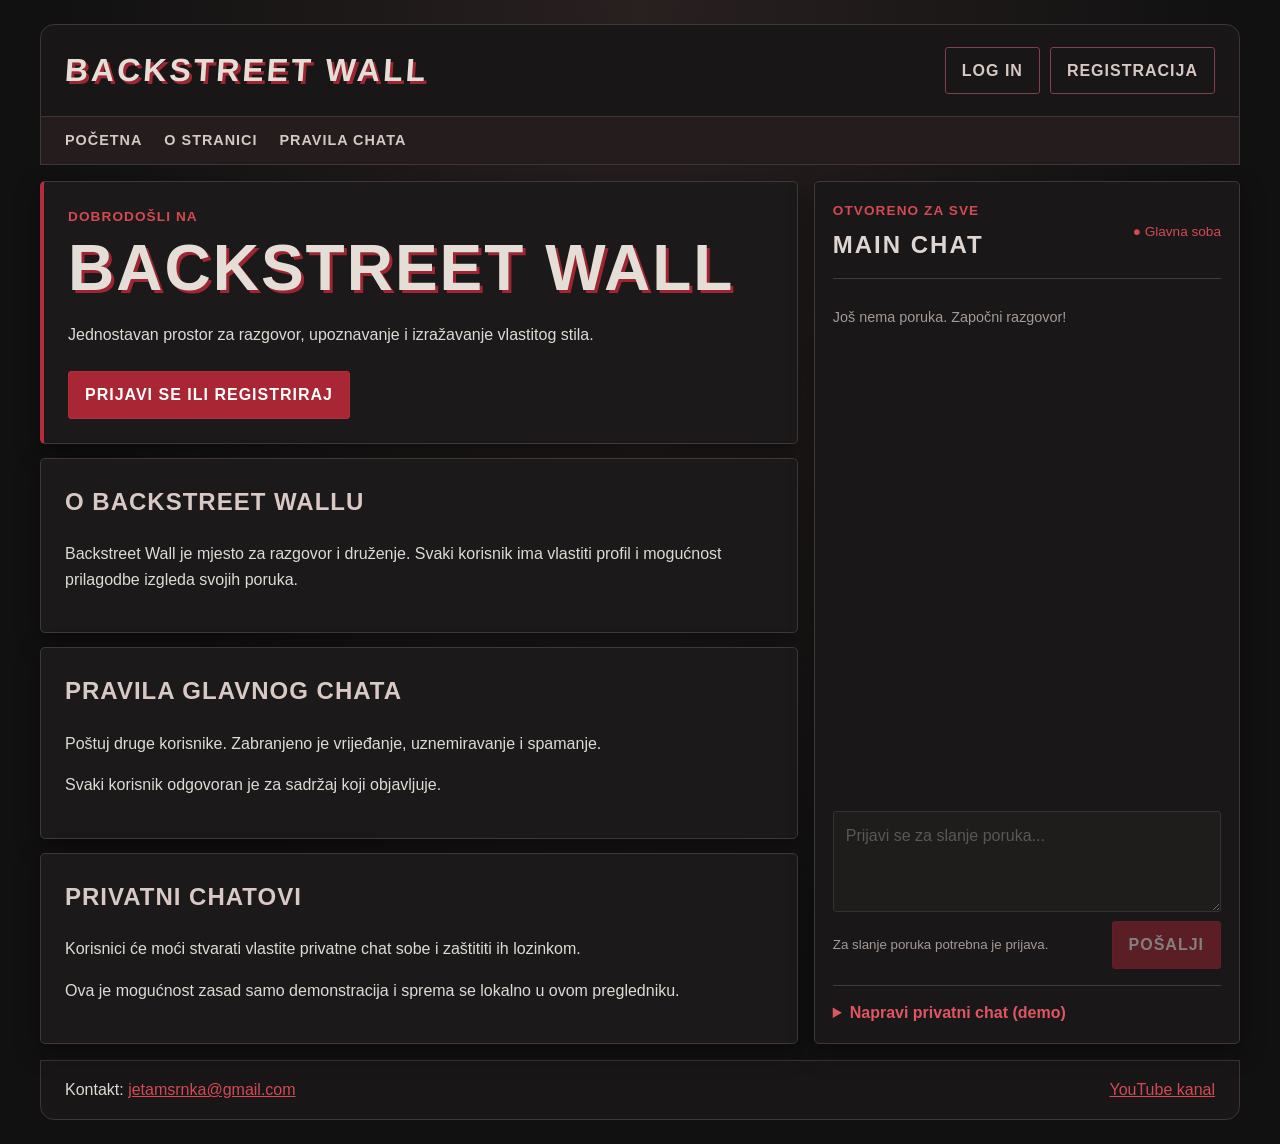
<file: B4ckstreet Wall/index.html>
<!DOCTYPE html>
<html lang="hr">
<head>
  <meta charset="UTF-8">
  <meta name="viewport" content="width=device-width, initial-scale=1.0">
  <meta name="theme-color" content="#111111">
  <title>Backstreet Wall</title>
  <link rel="stylesheet" href="style.css">
  <script src="app.js" defer></script>
</head>
<body data-page="home">
<div class="page">
  <header class="site-header">
    <a class="logo" href="index.html">Backstreet Wall</a>
    <nav class="header-nav" aria-label="Korisnički izbornik">
      <button class="button button-outline" id="login-open" type="button">Log in</button>
      <a class="button button-outline" id="profile-link" href="profile.html" hidden>Profil</a>
      <button class="button button-outline" id="logout-button" type="button" hidden>Odjava</button>
      <a class="button button-outline" id="register-header-link" href="account.html">Registracija</a>
    </nav>
  </header>

  <nav class="main-nav" aria-label="Glavna navigacija">
    <a href="index.html">Početna</a>
    <a href="#o-stranici">O stranici</a>
    <a href="#pravila">Pravila chata</a>
  </nav>

  <div class="content-layout">
    <main class="main-content">
      <section class="welcome-card" id="o-stranici">
        <p class="eyebrow">Dobrodošli na</p>
        <h1>Backstreet Wall</h1>
        <p>Jednostavan prostor za razgovor, upoznavanje i izražavanje vlastitog stila.</p>
        <a class="button" id="welcome-account-link" href="account.html">Prijavi se ili registriraj</a>
        <p class="welcome-user" id="welcome-user" hidden></p>
      </section>

      <article class="info-card">
        <h2>O Backstreet Wallu</h2>
        <p>Backstreet Wall je mjesto za razgovor i druženje. Svaki korisnik ima vlastiti profil i mogućnost prilagodbe izgleda svojih poruka.</p>
      </article>

      <article class="info-card" id="pravila">
        <h2>Pravila glavnog chata</h2>
        <p>Poštuj druge korisnike. Zabranjeno je vrijeđanje, uznemiravanje i spamanje.</p>
        <p>Svaki korisnik odgovoran je za sadržaj koji objavljuje.</p>
      </article>

      <article class="info-card">
        <h2>Privatni chatovi</h2>
        <p>Korisnici će moći stvarati vlastite privatne chat sobe i zaštititi ih lozinkom.</p>
        <p>Ova je mogućnost zasad samo demonstracija i sprema se lokalno u ovom pregledniku.</p>
      </article>
    </main>

    <aside class="chat-sidebar">
      <section class="chat-panel" aria-labelledby="chat-title">
        <div class="chat-heading">
          <div>
            <p class="eyebrow">Otvoreno za sve</p>
            <h2 id="chat-title">Main chat</h2>
          </div>
          <span class="online-status">● Glavna soba</span>
        </div>

        <div class="chat-messages" id="chat-messages" aria-live="polite">
          <div class="message">
            <strong class="message-name">Backstreet Wall</strong>
            <p>Dobrodošli! Prijavite se kako biste mogli slati poruke.</p>
          </div>
        </div>

        <form class="chat-form" id="chat-form">
          <label class="visually-hidden" for="chat-message">Napiši poruku</label>
          <textarea id="chat-message" name="message" placeholder="Prijavi se za slanje poruka..." rows="3" maxlength="500" disabled></textarea>
          <div class="chat-form-bottom">
            <small id="chat-hint">Za slanje poruka potrebna je prijava.</small>
            <button class="button" id="send-message" type="submit" disabled>Pošalji</button>
          </div>
        </form>

        <details class="private-room">
          <summary>Napravi privatni chat (demo)</summary>
          <form id="room-form">
            <label for="room-name">Naziv chata</label>
            <input id="room-name" name="room-name" type="text" maxlength="40" placeholder="Naziv privatnog chata" required>
            <label for="room-password">Lozinka za chat</label>
            <input id="room-password" name="room-password" type="password" minlength="4" placeholder="Unesi lozinku" required>
            <button class="button button-small" type="submit">Napravi chat</button>
            <p class="form-message" id="room-message" role="status"></p>
          </form>
        </details>
      </section>
    </aside>
  </div>

  <footer class="site-footer">
    <p>Kontakt: <a href="mailto:jetamsrnka@gmail.com">jetamsrnka@gmail.com</a></p>
    <p><a href="https://www.youtube.com/@taktexp/featured" target="_blank" rel="noopener noreferrer">YouTube kanal</a></p>
  </footer>
</div>

<!-- Login modal -->
<div class="modal-backdrop" id="login-modal" hidden>
  <section class="modal-card" role="dialog" aria-modal="true" aria-labelledby="login-title">
    <button class="modal-close" id="login-close" type="button" aria-label="Zatvori">×</button>
    <p class="eyebrow">Povratak na ulicu</p>
    <h2 id="login-title">Log in</h2>
    <p class="muted">Prijavi se na svoj Backstreet Wall račun.</p>
    <form id="login-form">
      <label for="login-name">Korisničko ime</label>
      <input id="login-name" name="username" type="text" autocomplete="username" required>
      <label for="login-password">Lozinka</label>
      <input id="login-password" name="password" type="password" autocomplete="current-password" required>
      <div class="captcha-box">
        <label id="captcha-question" for="captcha-answer">Provjera: koliko je 2 + 3?</label>
        <input id="captcha-answer" name="captcha" type="number" inputmode="numeric" placeholder="Odgovor" required>
      </div>
      <p class="form-message" id="login-message" role="status"></p>
      <button class="button button-full" type="submit">Prijavi se</button>
    </form>
    <p class="modal-register">Nemaš račun? <a href="account.html">Registriraj se</a></p>
    <p class="tiny-note">Ova jednostavna provjera nije pravi sigurnosni CAPTCHA.</p>
  </section>
</div>
</body>
</html>
</file>
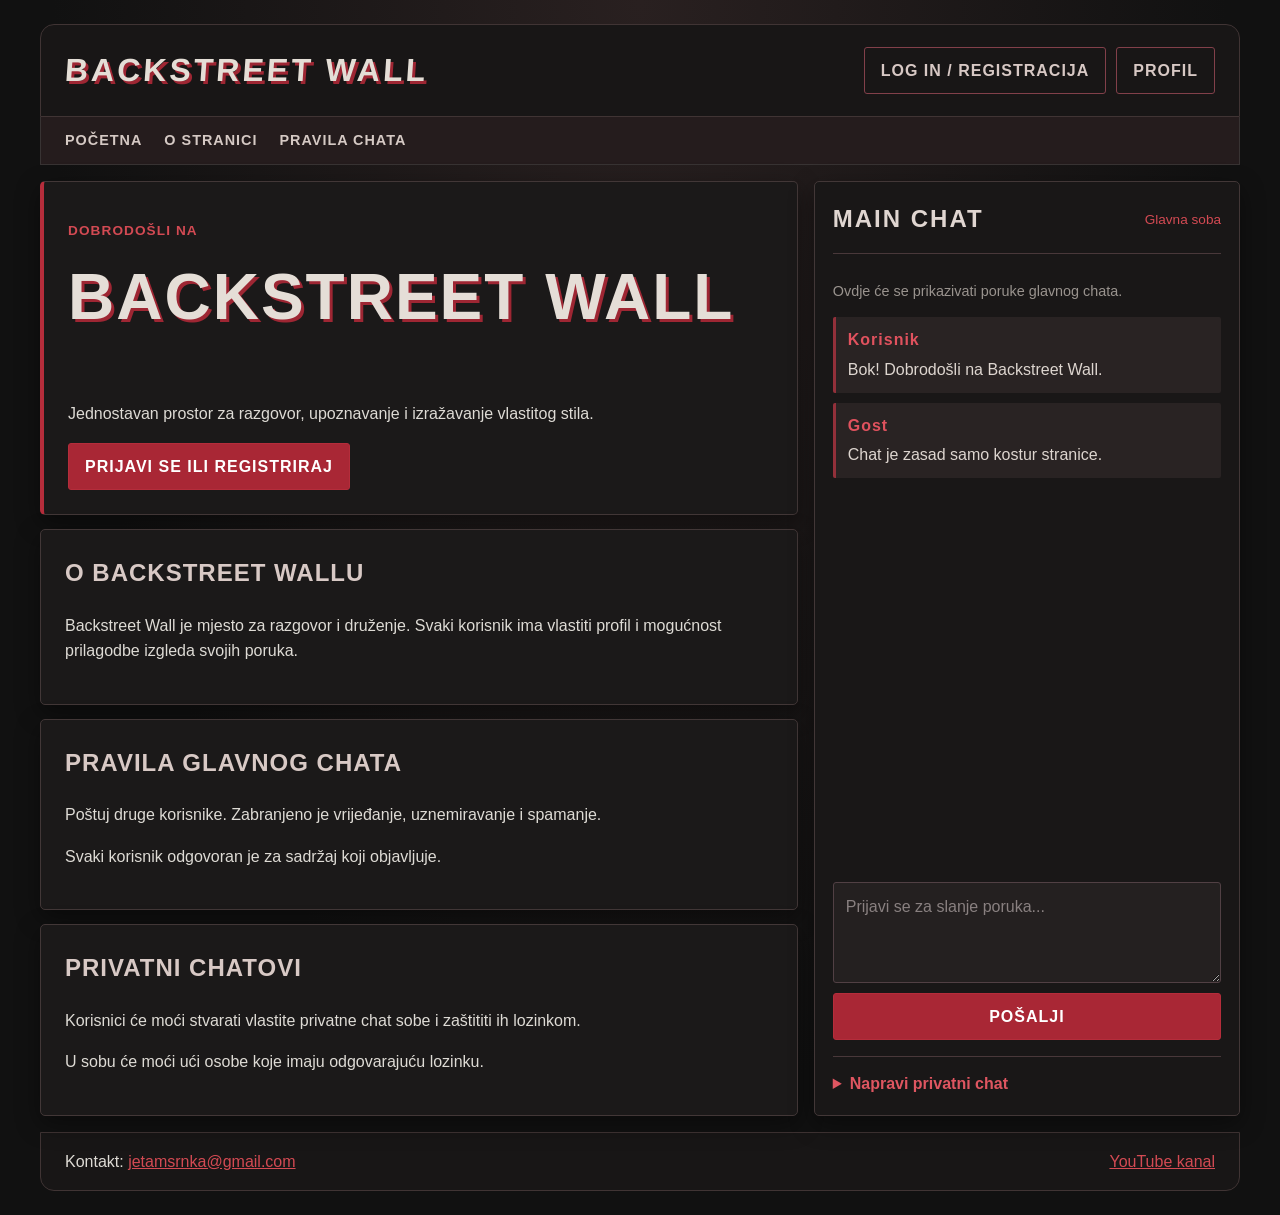
<file: Backstreet wall/index.html>
<!DOCTYPE html>
<html lang="hr">
<head>
  <meta charset="UTF-8">
  <meta name="viewport" content="width=device-width, initial-scale=1.0">
  <title>Backstreet Wall</title>
  <link rel="stylesheet" href="style.css">
</head>

<body>

<div class="page">

  <!-- HEADER -->
  <header class="site-header">
    <a class="logo" href="index.html">Backstreet Wall</a>

    <nav class="header-nav">
      <a class="button button-outline" href="account.html">
        Log in / Registracija
      </a>
      <a class="button button-outline" href="profile.html">
        Profil
      </a>
    </nav>
  </header>


  <!-- NAVIGACIJA -->
  <nav class="main-nav" aria-label="Glavna navigacija">
    <a href="index.html">Početna</a>
    <a href="#o-stranici">O stranici</a>
    <a href="#pravila">Pravila chata</a>
  </nav>


  <!-- GLAVNI RASPORED -->
  <div class="content-layout">

    <!-- MAIN -->
    <main class="main-content">

      <section class="welcome-card" id="o-stranici">
        <p class="eyebrow">Dobrodošli na</p>
        <h1>Backstreet Wall</h1>

        <p>
          Jednostavan prostor za razgovor, upoznavanje
          i izražavanje vlastitog stila.
        </p>

        <a class="button" href="account.html">
          Prijavi se ili registriraj
        </a>
      </section>


      <!-- PRVI ČLANAK -->
      <article class="info-card">
        <h2>O Backstreet Wallu</h2>

        <p>
          Backstreet Wall je mjesto za razgovor i druženje.
          Svaki korisnik ima vlastiti profil i mogućnost
          prilagodbe izgleda svojih poruka.
        </p>
      </article>


      <!-- DRUGI ČLANAK -->
      <article class="info-card" id="pravila">
        <h2>Pravila glavnog chata</h2>

        <p>
          Poštuj druge korisnike. Zabranjeno je vrijeđanje,
          uznemiravanje i spamanje.
        </p>

        <p>
          Svaki korisnik odgovoran je za sadržaj
          koji objavljuje.
        </p>
      </article>


      <!-- TREĆI ČLANAK -->
      <article class="info-card">
        <h2>Privatni chatovi</h2>

        <p>
          Korisnici će moći stvarati vlastite privatne
          chat sobe i zaštititi ih lozinkom.
        </p>

        <p>
          U sobu će moći ući osobe koje imaju
          odgovarajuću lozinku.
        </p>
      </article>

    </main>


    <!-- ASIDE: MAIN CHAT -->
    <aside class="chat-sidebar">

      <section class="chat-panel" aria-labelledby="chat-title">

        <div class="chat-heading">
          <h2 id="chat-title">Main chat</h2>
          <span class="online-status">Glavna soba</span>
        </div>


        <!-- PORUKE -->
        <div class="chat-messages" aria-live="polite">

          <p class="empty-message">
            Ovdje će se prikazivati poruke glavnog chata.
          </p>

          <div class="message">
            <strong class="message-name">Korisnik</strong>
            <p>Bok! Dobrodošli na Backstreet Wall.</p>
          </div>

          <div class="message">
            <strong class="message-name">Gost</strong>
            <p>Chat je zasad samo kostur stranice.</p>
          </div>

        </div>


        <!-- UNOS PORUKE -->
        <form class="chat-form" action="#" method="post">

          <label class="visually-hidden" for="chat-message">
            Napiši poruku
          </label>

          <textarea
            id="chat-message"
            name="message"
            placeholder="Prijavi se za slanje poruka..."
            rows="3"
          ></textarea>

          <button class="button" type="button">
            Pošalji
          </button>

        </form>


        <!-- PRIVATNI CHAT -->
        <details class="private-room">

          <summary>Napravi privatni chat</summary>

          <form action="#" method="post">

            <label for="room-name">Naziv chata</label>

            <input
              id="room-name"
              name="room-name"
              type="text"
              placeholder="Naziv privatnog chata"
            >

            <label for="room-password">Lozinka za chat</label>

            <input
              id="room-password"
              name="room-password"
              type="password"
              placeholder="Unesi lozinku"
            >

            <button class="button button-small" type="button">
              Napravi chat
            </button>

          </form>

        </details>

      </section>

    </aside>

  </div>


  <!-- FOOTER -->
  <footer class="site-footer">

    <p>
      Kontakt:
      <a href="mailto:jetamsrnka@gmail.com">
        jetamsrnka@gmail.com
      </a>
    </p>

    <p>
      <a
        href="https://www.youtube.com/@taktexp/featured"
        target="_blank"
        rel="noopener noreferrer"
      >
        YouTube kanal
      </a>
    </p>

  </footer>

</div>

</body>
</html>
</file>
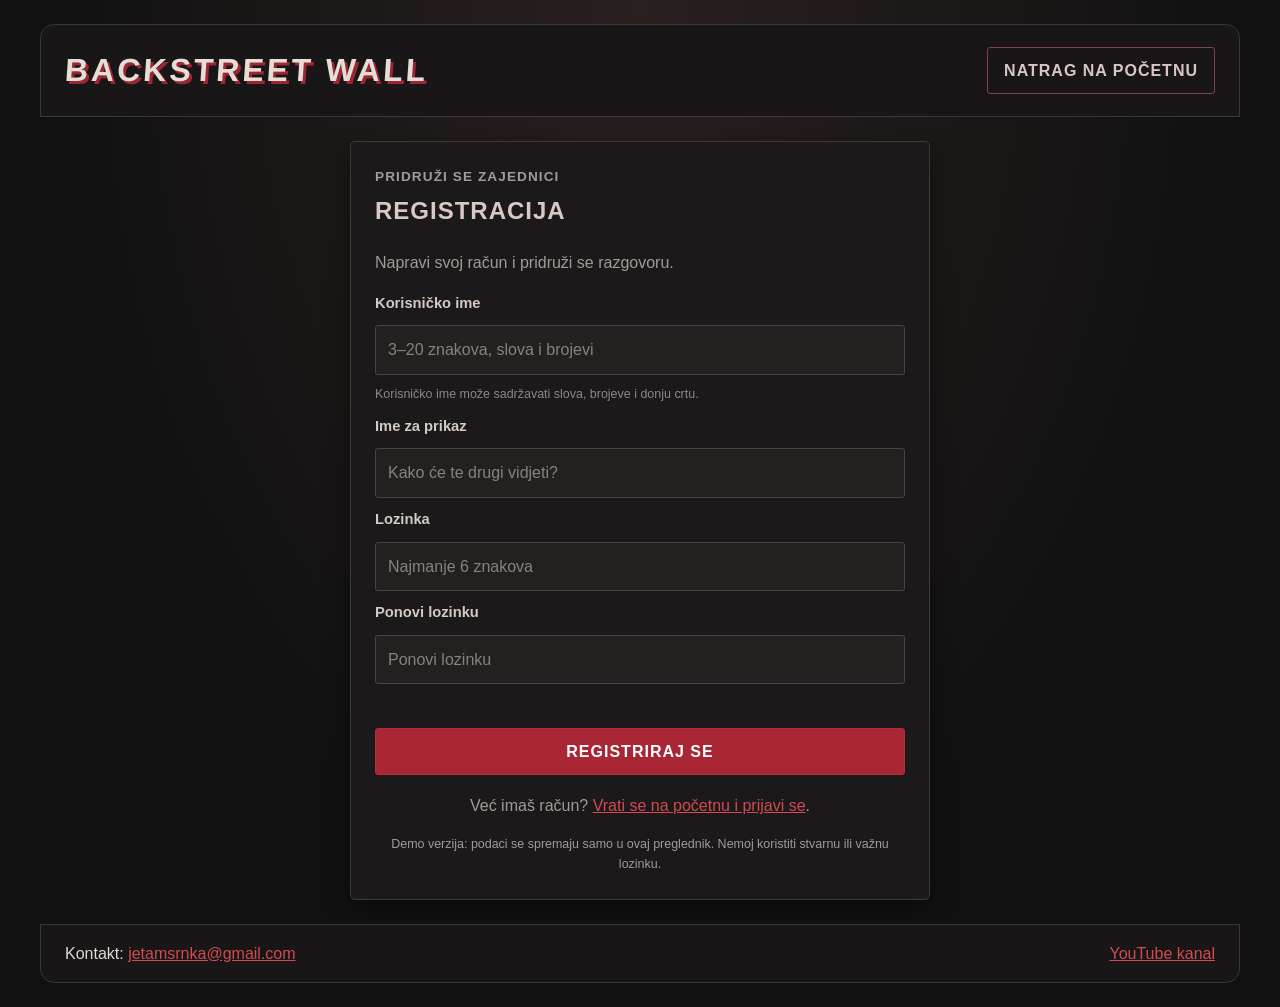
<file: B4ckstreet Wall/account.html>
<!DOCTYPE html>
<html lang="hr">
<head>
  <meta charset="UTF-8">
  <meta name="viewport" content="width=device-width, initial-scale=1.0">
  <meta name="theme-color" content="#111111">
  <title>Registracija — Backstreet Wall</title>
  <link rel="stylesheet" href="style.css">
  <script src="app.js" defer></script>
</head>
<body data-page="register">
<div class="page">
  <header class="site-header">
    <a class="logo" href="index.html">Backstreet Wall</a>
    <a class="button button-outline" href="index.html">Natrag na početnu</a>
  </header>

  <main class="account-layout single-column">
    <section class="form-card">
      <p class="eyebrow">Pridruži se zajednici</p>
      <h1>Registracija</h1>
      <p>Napravi svoj račun i pridruži se razgovoru.</p>
      <form id="register-form">
        <label for="register-username">Korisničko ime</label>
        <input id="register-username" name="username" type="text" autocomplete="username" minlength="3" maxlength="20" pattern="[A-Za-z0-9_]+" placeholder="3–20 znakova, slova i brojevi" required>
        <small class="field-help">Korisničko ime može sadržavati slova, brojeve i donju crtu.</small>

        <label for="register-account-name">Ime za prikaz</label>
        <input id="register-account-name" name="accountName" type="text" maxlength="30" placeholder="Kako će te drugi vidjeti?" required>

        <label for="register-password">Lozinka</label>
        <input id="register-password" name="password" type="password" autocomplete="new-password" minlength="6" placeholder="Najmanje 6 znakova" required>

        <label for="register-password-confirm">Ponovi lozinku</label>
        <input id="register-password-confirm" name="passwordConfirm" type="password" autocomplete="new-password" minlength="6" placeholder="Ponovi lozinku" required>

        <p class="form-message" id="register-message" role="status"></p>
        <button class="button button-full" type="submit">Registriraj se</button>
      </form>
      <p class="form-switch">Već imaš račun? <a href="index.html" id="back-to-login">Vrati se na početnu i prijavi se</a>.</p>
      <p class="tiny-note">Demo verzija: podaci se spremaju samo u ovaj preglednik. Nemoj koristiti stvarnu ili važnu lozinku.</p>
    </section>
  </main>

  <footer class="site-footer">
    <p>Kontakt: <a href="mailto:jetamsrnka@gmail.com">jetamsrnka@gmail.com</a></p>
    <p><a href="https://www.youtube.com/@taktexp/featured" target="_blank" rel="noopener noreferrer">YouTube kanal</a></p>
  </footer>
</div>
</body>
</html>
</file>
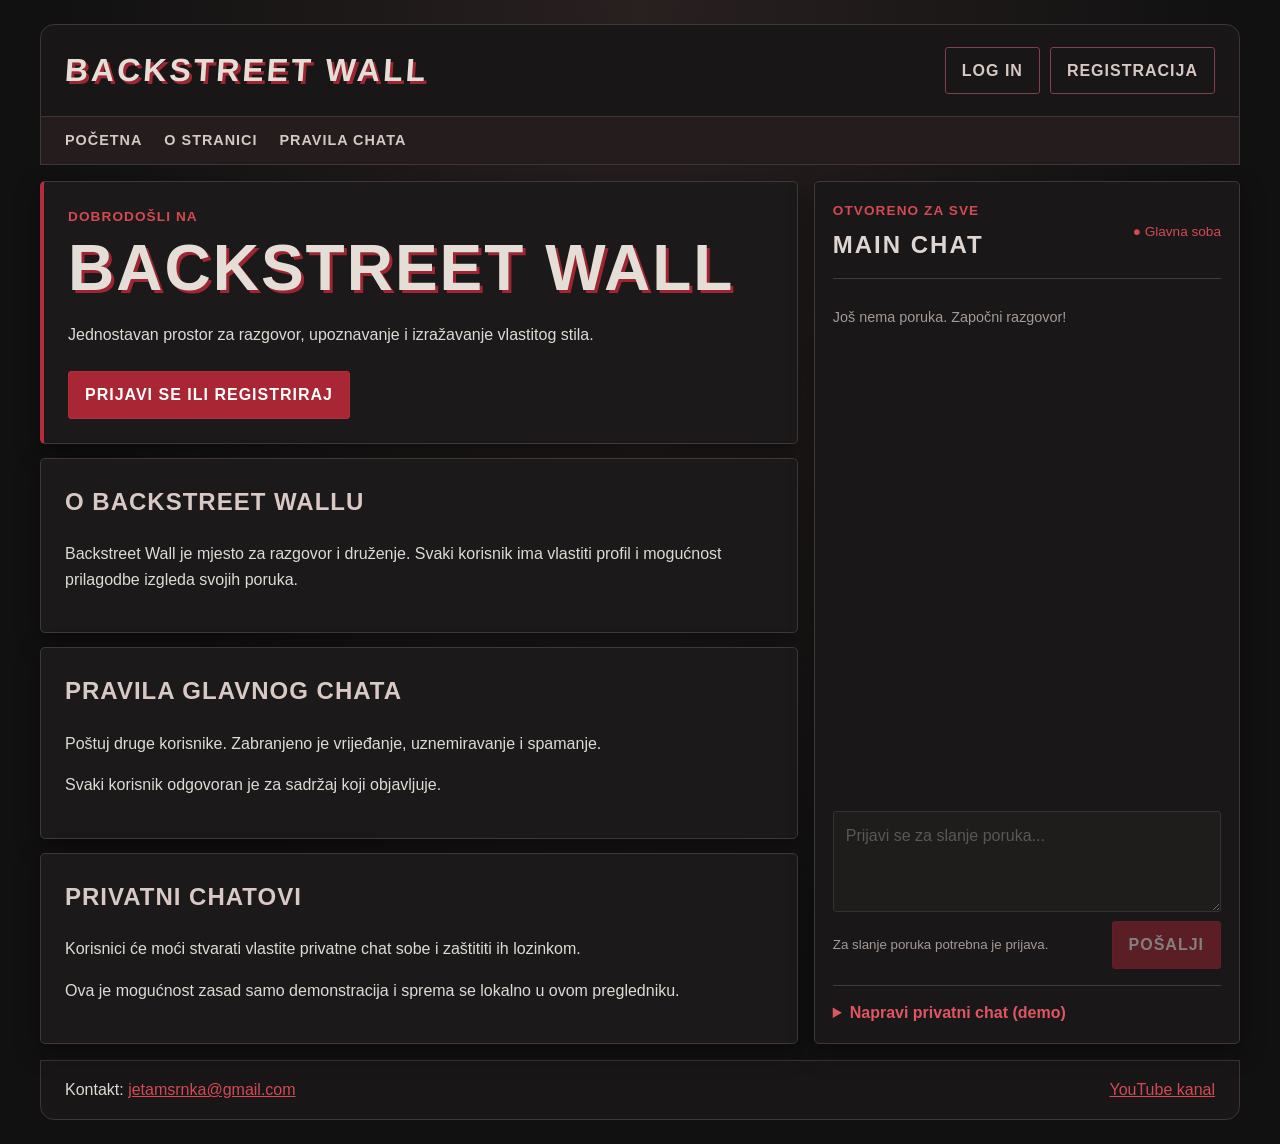
<file: B4ckstreet Wall/profile.html>
<!DOCTYPE html>
<html lang="hr">
<head>
  <meta charset="UTF-8">
  <meta name="viewport" content="width=device-width, initial-scale=1.0">
  <title>Profil — Backstreet Wall</title>
  <link rel="stylesheet" href="style.css">
  <script src="app.js" defer></script>
</head>
<body data-page="profile">
<div class="page">
  <header class="site-header">
    <a class="logo" href="index.html">Backstreet Wall</a>
    <a class="button button-outline" href="index.html">Natrag na početnu</a>
  </header>
  <main class="profile-layout">
    <section class="form-card">
      <p class="eyebrow">Tvoj kutak</p>
      <h1>Profil</h1>
      <div class="profile-summary">
        <div class="avatar" id="profile-avatar">?</div>
        <div><h2 id="profile-display-name">Gost</h2><p id="profile-username">@guest</p></div>
      </div>
      <form id="profile-form">
        <label for="profile-name">Ime za prikaz</label>
        <input id="profile-name" name="accountName" type="text" maxlength="30" required>
        <label for="text-style">Stil teksta u chatu</label>
        <select id="text-style" name="textStyle">
          <option value="Arial, Helvetica, sans-serif">Classic — Arial</option>
          <option value="Courier New, monospace">Typewriter — Courier</option>
          <option value="Impact, sans-serif">Punk — Impact</option>
          <option value="Georgia, serif">Vintage — Georgia</option>
          <option value="monospace">Terminal — Monospace</option>
        </select>
        <p class="form-message" id="profile-message" role="status"></p>
        <button class="button" type="submit">Spremi promjene</button>
      </form>
    </section>
  </main>
  <footer class="site-footer">
    <p>Kontakt: <a href="mailto:jetamsrnka@gmail.com">jetamsrnka@gmail.com</a></p>
    <p><a href="https://www.youtube.com/@taktexp/featured" target="_blank" rel="noopener noreferrer">YouTube kanal</a></p>
  </footer>
</div>
</body>
</html>
</file>
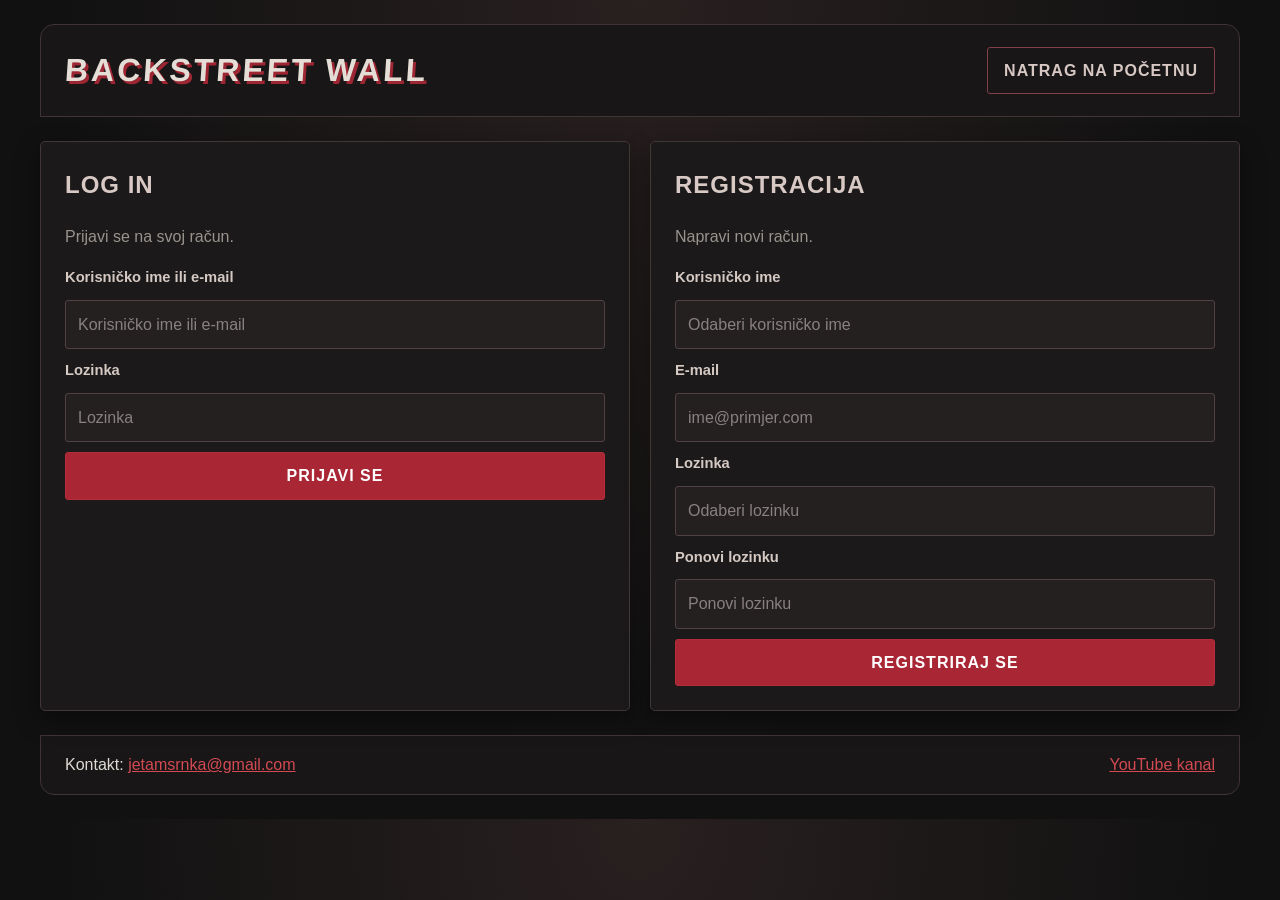
<file: Backstreet wall/account.html>
<!DOCTYPE html>
<html lang="hr">
<head>
  <meta charset="UTF-8">
  <meta name="viewport" content="width=device-width, initial-scale=1.0">
  <title>Prijava i registracija — Backstreet Wall</title>
  <link rel="stylesheet" href="style.css">
</head>
<body>

  <div class="page">

    <header class="site-header">
      <a class="logo" href="index.html">Backstreet Wall</a>
      <a class="button button-outline" href="index.html">Natrag na početnu</a>
    </header>

    <main class="account-layout">
      <section class="form-card">
        <h1>Log in</h1>
        <p>Prijavi se na svoj račun.</p>

        <form action="#" method="post">
          <label for="login-name">Korisničko ime ili e-mail</label>
          <input
            id="login-name"
            name="login-name"
            type="text"
            autocomplete="username"
            placeholder="Korisničko ime ili e-mail"
          >

          <label for="login-password">Lozinka</label>
          <input
            id="login-password"
            name="login-password"
            type="password"
            autocomplete="current-password"
            placeholder="Lozinka"
          >

          <button class="button" type="button">Prijavi se</button>
        </form>
      </section>

      <section class="form-card">
        <h2>Registracija</h2>
        <p>Napravi novi račun.</p>

        <form action="#" method="post">
          <label for="register-name">Korisničko ime</label>
          <input
            id="register-name"
            name="register-name"
            type="text"
            autocomplete="username"
            placeholder="Odaberi korisničko ime"
          >

          <label for="register-email">E-mail</label>
          <input
            id="register-email"
            name="register-email"
            type="email"
            autocomplete="email"
            placeholder="ime@primjer.com"
          >

          <label for="register-password">Lozinka</label>
          <input
            id="register-password"
            name="register-password"
            type="password"
            autocomplete="new-password"
            placeholder="Odaberi lozinku"
          >

          <label for="register-password-confirm">Ponovi lozinku</label>
          <input
            id="register-password-confirm"
            name="register-password-confirm"
            type="password"
            autocomplete="new-password"
            placeholder="Ponovi lozinku"
          >

          <button class="button" type="button">Registriraj se</button>
        </form>
      </section>
    </main>

    <footer class="site-footer">
      <p>
        Kontakt:
        <a href="mailto:jetamsrnka@gmail.com">jetamsrnka@gmail.com</a>
      </p>
      <p>
        <a
          href="https://www.youtube.com/@taktexp/featured"
          target="_blank"
          rel="noopener noreferrer"
        >
          YouTube kanal
        </a>
      </p>
    </footer>

  </div>

</body>
</html>
</file>
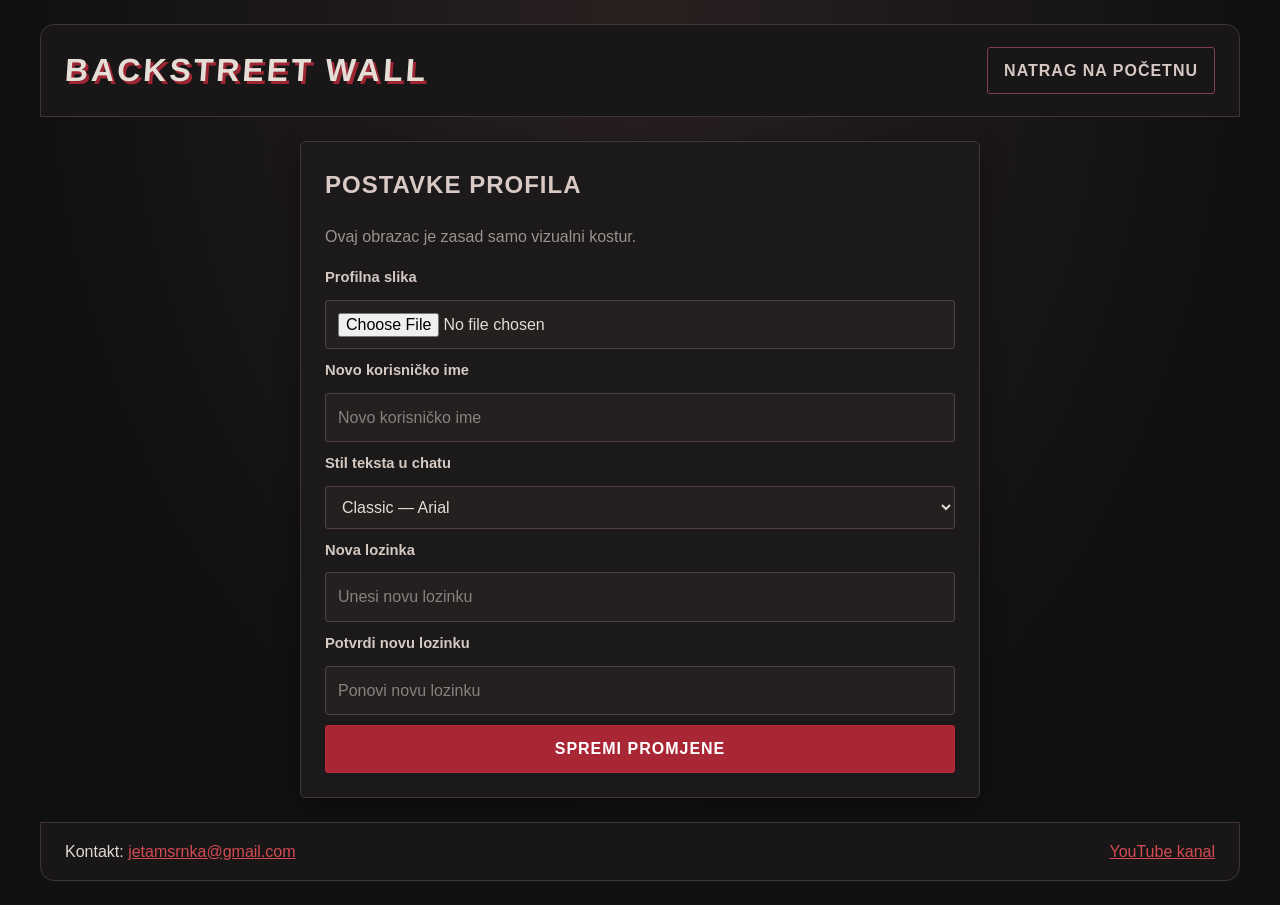
<file: Backstreet wall/profile.html>
<!DOCTYPE html>
<html lang="hr">
<head>
  <meta charset="UTF-8">
  <meta name="viewport" content="width=device-width, initial-scale=1.0">
  <title>Profil — Backstreet Wall</title>
  <link rel="stylesheet" href="style.css">
</head>
<body>

  <div class="page">

    <header class="site-header">
      <a class="logo" href="index.html">Backstreet Wall</a>
      <a class="button button-outline" href="index.html">Natrag na početnu</a>
    </header>

    <main class="profile-layout">
      <section class="form-card">
        <h1>Postavke profila</h1>
        <p>Ovaj obrazac je zasad samo vizualni kostur.</p>

        <form action="#" method="post" enctype="multipart/form-data">
          <label for="profile-image">Profilna slika</label>
          <input
            id="profile-image"
            name="profile-image"
            type="file"
            accept="image/*"
          >

          <label for="profile-name">Novo korisničko ime</label>
          <input
            id="profile-name"
            name="profile-name"
            type="text"
            placeholder="Novo korisničko ime"
          >

          <label for="text-style">Stil teksta u chatu</label>
          <select id="text-style" name="text-style">
            <option value="arial">Classic — Arial</option>
            <option value="courier">Typewriter — Courier</option>
            <option value="impact">Punk — Impact</option>
            <option value="georgia">Vintage — Georgia</option>
            <option value="comic">Chaotic — Comic Sans</option>
            <option value="monospace">Terminal — Monospace</option>
        </select>

          <label for="new-password">Nova lozinka</label>
          <input
            id="new-password"
            name="new-password"
            type="password"
            autocomplete="new-password"
            placeholder="Unesi novu lozinku"
          >

          <label for="confirm-password">Potvrdi novu lozinku</label>
          <input
            id="confirm-password"
            name="confirm-password"
            type="password"
            autocomplete="new-password"
            placeholder="Ponovi novu lozinku"
          >

          <button class="button" type="button">Spremi promjene</button>
        </form>
      </section>
    </main>

    <footer class="site-footer">
      <p>
        Kontakt:
        <a href="mailto:jetamsrnka@gmail.com">jetamsrnka@gmail.com</a>
      </p>
      <p>
        <a
          href="https://www.youtube.com/@taktexp/featured"
          target="_blank"
          rel="noopener noreferrer"
        >
          YouTube kanal
        </a>
      </p>
    </footer>

  </div>

</body>
</html>
</file>
<file: B4ckstreet Wall/style.css>
/* =========================================
   BACKSTREET WALL — DARK PUNK / GRUNGE
========================================= */
:root {
  --color-bg: #111;
  --color-surface: #1b1919;
  --color-surface-light: #282222;
  --color-text: #dedbd5;
  --color-muted: #a49a96;
  --color-primary: #b52d3b;
  --color-primary-bright: #d34a53;
  --color-border: #423737;
  --shadow: 0 8px 25px rgba(0,0,0,.4);
}
* { box-sizing: border-box; }
[hidden] { display: none !important; }
html { scroll-behavior: smooth; }
body {
  margin: 0;
  background: radial-gradient(ellipse at top, #292020 0%, #111 65%);
  color: var(--color-text);
  font-family: Arial, Helvetica, sans-serif;
  line-height: 1.6;
}
a { color: var(--color-primary-bright); }
.page { width: min(1200px, calc(100% - 32px)); margin: 24px auto; }
.site-header {
  display: flex; align-items: center; justify-content: space-between; gap: 20px;
  padding: 20px 24px; background: #181616;
  border: 1px solid #403434; border-radius: 14px 14px 0 0;
}
.logo {
  color: #e4ded6; font-family: Impact, Haettenschweiler, "Arial Narrow Bold", sans-serif;
  font-size: 2rem; font-weight: 800; letter-spacing: 3px; text-transform: uppercase;
  text-decoration: none; text-shadow: 3px 3px 0 #9e2633; transform: skew(-4deg); display: inline-block;
}
.logo:hover { color: #d34a53; }
.header-nav { display: flex; flex-wrap: wrap; gap: 10px; align-items: center; }
.main-nav {
  display: flex; flex-wrap: wrap; gap: 22px; padding: 12px 24px;
  background: #251c1d; border: 1px solid var(--color-border); border-top: 0;
}
.main-nav a {
  color: #d5c9c4; font-weight: 600; font-size: .9rem; letter-spacing: 1px;
  text-transform: uppercase; text-decoration: none; transition: color .2s;
}
.main-nav a:hover { color: #e34b57; }
.button {
  display: inline-block; padding: 10px 16px; border: 1px solid var(--color-primary);
  border-radius: 3px; background: #a92735; color: #fff; font: inherit; font-weight: 700;
  text-align: center; text-decoration: none; text-transform: uppercase; letter-spacing: 1px;
  cursor: pointer; transition: .2s;
}
.button:hover { background: #d13948; border-color: #d13948; transform: translateY(-2px); }
.button:disabled { opacity: .45; cursor: not-allowed; transform: none; }
.button-outline { background: transparent; color: #d7c8c4; border-color: #82404a; }
.button-outline:hover { background: #351e22; color: #fff; }
.button-small { padding: 8px 12px; }
.button-full { width: 100%; margin-top: 6px; }
.content-layout {
  display: grid; grid-template-columns: minmax(0, 1.6fr) minmax(300px, .9fr);
  gap: 16px; padding: 16px 0; align-items: stretch;
}
.main-content { display: flex; flex-direction: column; gap: 14px; min-width: 0; }
.welcome-card, .info-card, .chat-panel, .form-card {
  background: #1b1919; border: 1px solid #423737; border-radius: 5px; box-shadow: var(--shadow);
}
.welcome-card, .info-card { padding: 24px; }
.welcome-card { border-left: 4px solid #b52d3b; }
.welcome-card h1 {
  margin: 0 0 12px; font-family: Impact, Haettenschweiler, sans-serif;
  font-size: clamp(2.5rem, 6vw, 4rem); letter-spacing: 2px; text-transform: uppercase;
  color: #e5ded7; text-shadow: 3px 3px #9e2633; line-height: 1.15;
}
.welcome-card p { max-width: 650px; }
.eyebrow {
  margin: 0 0 4px; color: #d34a53; font-size: .85rem; font-weight: 700;
  letter-spacing: .08em; text-transform: uppercase;
}
.welcome-card .button { margin-top: 8px; }
.welcome-user { color: #d34a53; font-weight: 700; }
.info-card h2, .form-card h1, .form-card h2 {
  margin-top: 0; color: #d8c9c5; font-family: "Arial Narrow", Arial, sans-serif;
  text-transform: uppercase; letter-spacing: 1px;
}
.chat-sidebar { min-width: 0; display: flex; }
.chat-panel {
  width: 100%; min-height: 100%; padding: 18px; display: flex; flex-direction: column;
  background: #191717;
}
.chat-heading {
  display: flex; align-items: center; justify-content: space-between; gap: 12px;
  padding-bottom: 14px; border-bottom: 1px solid #49383a;
}
.chat-heading h2 {
  margin: 0; font-family: Impact, sans-serif; letter-spacing: 2px;
  text-transform: uppercase; color: #e0d6d1;
}
.online-status { color: #d34a53; font-size: .85rem; white-space: nowrap; }
.chat-messages { flex: 1; min-height: 300px; max-height: 570px; padding: 12px 4px 12px 0; overflow-y: auto; }
.empty-message { color: var(--color-muted); font-size: .9rem; }
.message { margin: 10px 0; padding: 10px 12px; background: #292323; border-left: 3px solid #92303a; border-radius: 2px; }
.message-name { color: #e0525e; font-family: Impact, sans-serif; letter-spacing: 1px; }
.message p { margin: 4px 0 0; color: #ddd5cf; overflow-wrap: anywhere; white-space: pre-wrap; }
.message-time { display: block; margin-top: 5px; color: #918783; font-size: .72rem; text-align: right; }
.chat-form { display: flex; flex-direction: column; gap: 9px; }
.chat-form-bottom { display: flex; align-items: center; justify-content: space-between; gap: 12px; }
.chat-form-bottom small { color: var(--color-muted); }
input, select, textarea {
  width: 100%; padding: 11px 12px; border: 1px solid #514044; border-radius: 3px;
  background: #242020; color: #e4dcd6; font: inherit;
}
textarea { resize: vertical; }
input:focus, select:focus, textarea:focus { outline: 2px solid #a52a35; outline-offset: 1px; }
input::placeholder, textarea::placeholder { color: #898080; }
input:disabled, textarea:disabled { opacity: .6; cursor: not-allowed; }
.private-room { margin-top: 16px; padding-top: 14px; border-top: 1px solid #49383a; }
.private-room summary { color: #df5661; font-weight: 700; cursor: pointer; }
.private-room summary:hover { color: #ff737d; }
.private-room form, .form-card form { display: flex; flex-direction: column; gap: 10px; }
.private-room form { margin-top: 14px; }
.private-room label, .form-card label, .modal-card label { color: #d5c9c4; font-size: .92rem; font-weight: 700; }
.account-layout { display: grid; grid-template-columns: repeat(2, minmax(0, 1fr)); gap: 20px; padding: 24px 0; }
.account-layout.single-column { display: block; max-width: 580px; margin: 0 auto; }
.profile-layout { max-width: 680px; margin: 0 auto; padding: 24px 0; }
.form-card { padding: 24px; }
.form-card p, .muted { color: var(--color-muted); }
.field-help, .tiny-note { color: #918783; font-size: .78rem; }
.form-message { min-height: 1.2em; margin: 0; font-size: .9rem; }
.form-message.error { color: #ff8189; }
.form-message.success { color: #8bd3a0; }
.form-switch, .modal-register { margin-top: 18px; text-align: center; }
.site-footer {
  display: flex; flex-wrap: wrap; align-items: center; justify-content: space-between;
  gap: 8px 20px; width: 100%; padding: 16px 24px; background: #181616;
  border: 1px solid #403434; border-radius: 0 0 14px 14px;
}
.site-footer p { margin: 0; }
.site-footer a { color: #d34a53; }
.site-footer a:hover { color: #ff737d; }
.visually-hidden {
  position: absolute; width: 1px; height: 1px; padding: 0; margin: -1px;
  overflow: hidden; clip: rect(0,0,0,0); white-space: nowrap; border: 0;
}
::selection { background: #a52a35; color: white; }

/* Login popup */
.modal-backdrop {
  position: fixed; inset: 0; z-index: 20; display: grid; place-items: center;
  padding: 20px; background: rgba(0,0,0,.78); backdrop-filter: blur(4px);
}
.modal-card {
  position: relative; width: min(100%, 430px); max-height: calc(100vh - 40px);
  overflow-y: auto; padding: 30px; background: #1b1919; border: 1px solid #75404a;
  border-top: 4px solid #b52d3b; border-radius: 5px; box-shadow: 0 20px 70px #000;
}
.modal-card h2 { margin: 0; font-family: Impact, sans-serif; font-size: 2rem; letter-spacing: 2px; text-transform: uppercase; }
.modal-card form { display: flex; flex-direction: column; gap: 10px; }
.modal-close {
  position: absolute; top: 8px; right: 12px; border: 0; background: transparent;
  color: #d9c9c4; font-size: 2rem; cursor: pointer;
}
.captcha-box { display: grid; grid-template-columns: 1fr 110px; align-items: center; gap: 10px; padding: 12px; background: #282222; border: 1px dashed #75404a; }
.captcha-box label { font-size: .82rem; }
.captcha-box input { min-width: 0; }
.tiny-note { margin: 12px 0 0; text-align: center; }
.profile-summary { display: flex; align-items: center; gap: 15px; margin: 20px 0 24px; padding: 15px; background: #282222; }
.profile-summary h2, .profile-summary p { margin: 0; }
.profile-summary h2 { color: #e4dcd6; }
.profile-summary p { color: var(--color-muted); }
.avatar { display: grid; place-items: center; width: 58px; height: 58px; flex: 0 0 58px; background: #922b38; color: white; font-family: Impact, sans-serif; font-size: 1.8rem; border-radius: 50%; }

@media (max-width: 760px) {
  .page { width: min(100% - 20px, 600px); margin: 10px auto; }
  .site-header { align-items: flex-start; flex-direction: column; }
  .logo { font-size: 1.8rem; }
  .main-nav { gap: 14px; padding: 12px 16px; }
  .content-layout { grid-template-columns: 1fr; }
  .main-content, .chat-sidebar { width: 100%; }
  .chat-panel { min-height: 480px; }
  .chat-messages { min-height: 220px; }
  .welcome-card h1 { font-size: 2.7rem; }
  .site-footer { align-items: flex-start; flex-direction: column; }
  .account-layout { grid-template-columns: 1fr; }
}
@media (max-width: 430px) {
  .header-nav { width: 100%; }
  .header-nav .button { flex: 1; padding-inline: 9px; font-size: .78rem; }
  .chat-heading { align-items: flex-start; flex-direction: column; }
  .chat-form-bottom { align-items: stretch; flex-direction: column; }
  .captcha-box { grid-template-columns: 1fr; }
  .modal-card { padding: 24px 18px; }
}
</file>
<file: Backstreet wall/style.css>
/* =========================================
   BACKSTREET WALL
   DARK PUNK / GRUNGE DESIGN
========================================= */

:root {
  --color-bg: #111111;
  --color-surface: #1b1b1b;
  --color-surface-light: #242020;
  --color-text: #dedbd5;
  --color-muted: #99938e;

  --color-primary: #b52d3b;
  --color-primary-dark: #791c27;

  --color-border: #383333;
  --color-chat: #242121;

  --shadow: 0 8px 25px rgba(0, 0, 0, 0.4);
}


/* =========================================
   OSNOVNE POSTAVKE
========================================= */

* {
  box-sizing: border-box;
}

html {
  scroll-behavior: smooth;
}

body {
  margin: 0;

  background:
    radial-gradient(
      ellipse at top,
      #292020 0%,
      #111111 65%
    );

  color: var(--color-text);

  font-family: Arial, Helvetica, sans-serif;
  line-height: 1.6;
}

a {
  color: var(--color-primary);
}

.page {
  width: min(1200px, calc(100% - 32px));
  margin: 24px auto;
}


/* =========================================
   HEADER
========================================= */

.site-header {
  display: flex;
  align-items: center;
  justify-content: space-between;
  gap: 20px;

  padding: 20px 24px;

  background: #181616;

  border: 1px solid #403434;
  border-radius: 14px 14px 0 0;
}

/* GLAVNI LOGO */

.logo {
  color: #e4ded6;

  font-family:
    Impact,
    Haettenschweiler,
    "Arial Narrow Bold",
    sans-serif;

  font-size: 2rem;
  font-weight: 800;

  letter-spacing: 3px;
  text-transform: uppercase;
  text-decoration: none;

  text-shadow: 3px 3px 0 #9e2633;

  transform: skew(-4deg);
  display: inline-block;
}

.logo:hover {
  color: #d34a53;
}


/* Gornja navigacija */

.header-nav {
  display: flex;
  flex-wrap: wrap;
  gap: 10px;
}


/* =========================================
   GLAVNA NAVIGACIJA
========================================= */

.main-nav {
  display: flex;
  flex-wrap: wrap;
  gap: 22px;

  padding: 12px 24px;

  background: #251c1d;

  border: 1px solid var(--color-border);
  border-top: 0;
}

.main-nav a {
  color: #d5c9c4;

  font-weight: 600;
  font-size: 0.9rem;

  letter-spacing: 1px;
  text-transform: uppercase;
  text-decoration: none;

  transition: color 0.2s;
}

.main-nav a:hover {
  color: #e34b57;
}


/* =========================================
   GUMBI
========================================= */

.button {
  display: inline-block;

  padding: 10px 16px;

  border: 1px solid var(--color-primary);
  border-radius: 3px;

  background: #a92735;
  color: #fff;

  font: inherit;
  font-weight: 700;

  text-align: center;
  text-decoration: none;
  text-transform: uppercase;

  letter-spacing: 1px;

  cursor: pointer;

  transition: 0.2s;
}

.button:hover {
  background: #d13948;
  border-color: #d13948;

  transform: translateY(-2px);
}

.button-outline {
  background: transparent;
  color: #d7c8c4;

  border-color: #82404a;
}

.button-outline:hover {
  background: #351e22;
  color: #fff;
}

.button-small {
  padding: 8px 12px;
}


/* =========================================
   GLAVNI RASPORED
   MAIN + ASIDE
========================================= */

.content-layout {
  display: grid;

  grid-template-columns:
    minmax(0, 1.6fr)
    minmax(300px, 0.9fr);

  gap: 16px;

  padding: 16px 0;

  align-items: stretch;
}


/* =========================================
   MAIN - LIJEVA STRANA
========================================= */

.main-content {
  display: flex;
  flex-direction: column;

  gap: 14px;

  min-width: 0;
}


/* =========================================
   KARTICE
========================================= */

.welcome-card,
.info-card,
.chat-panel,
.form-card {
  background: #1b1919;

  border: 1px solid #423737;
  border-radius: 5px;

  box-shadow: var(--shadow);
}

.welcome-card,
.info-card {
  padding: 24px;
}


/* NASLOVI */

.welcome-card h1 {
  margin-top: 0;

  font-family:
    Impact,
    Haettenschweiler,
    sans-serif;

  font-size: clamp(2.5rem, 6vw, 4rem);

  letter-spacing: 2px;
  text-transform: uppercase;

  color: #e5ded7;

  text-shadow: 3px 3px #9e2633;
}

.welcome-card {
  border-left: 4px solid #b52d3b;
}

.welcome-card h1,
.info-card h2,
.form-card h1,
.form-card h2 {
  margin-top: 0;
}

.info-card h2,
.form-card h1,
.form-card h2 {
  color: #d8c9c5;

  font-family: "Arial Narrow", Arial, sans-serif;

  text-transform: uppercase;
  letter-spacing: 1px;
}


/* Mali naslov */

.eyebrow {
  margin-bottom: 4px;

  color: #d34a53;

  font-size: 0.85rem;
  font-weight: 700;

  letter-spacing: 0.08em;
  text-transform: uppercase;
}


/* =========================================
   ASIDE - DESNA STRANA
========================================= */

.chat-sidebar {
  min-width: 0;

  display: flex;
}


/* =========================================
   MAIN CHAT
========================================= */

.chat-panel {
  width: 100%;

  min-height: 100%;
  height: 100%;

  padding: 18px;

  display: flex;
  flex-direction: column;

  background: #191717;
}


/* Naslov chata */

.chat-heading {
  display: flex;
  align-items: center;
  justify-content: space-between;

  gap: 12px;

  padding-bottom: 14px;

  border-bottom: 1px solid #49383a;
}

.chat-heading h2 {
  margin: 0;

  font-family: Impact, sans-serif;

  letter-spacing: 2px;
  text-transform: uppercase;

  color: #e0d6d1;
}

.online-status {
  color: #d34a53;

  font-size: 0.85rem;
}


/* =========================================
   PORUKE U CHATU
========================================= */

.chat-messages {
  flex: 1;

  min-height: 300px;

  padding: 12px 0;

  overflow-y: auto;
}

.empty-message {
  color: var(--color-muted);

  font-size: 0.9rem;
}

.message {
  margin: 10px 0;

  padding: 10px 12px;

  background: #292323;

  border-left: 3px solid #92303a;
  border-radius: 2px;
}

.message-name {
  color: #e0525e;

  font-family: Impact, sans-serif;

  letter-spacing: 1px;
}

.message p {
  margin: 4px 0 0;

  color: #ddd5cf;

  overflow-wrap: anywhere;
}


/* =========================================
   CHAT FORMA
========================================= */

.chat-form {
  display: flex;
  flex-direction: column;

  gap: 10px;
}


/* =========================================
   INPUT POLJA
========================================= */

input,
select,
textarea {
  width: 100%;

  padding: 11px 12px;

  border: 1px solid #514044;
  border-radius: 3px;

  background: #242020;
  color: #e4dcd6;

  font: inherit;
}

textarea {
  resize: vertical;
}

input:focus,
select:focus,
textarea:focus {
  outline: 2px solid #a52a35;
  outline-offset: 1px;
}

input::placeholder,
textarea::placeholder {
  color: #898080;
}


/* =========================================
   PRIVATNI CHAT
========================================= */

.private-room {
  margin-top: 16px;

  padding-top: 14px;

  border-top: 1px solid #49383a;
}

.private-room summary {
  color: #df5661;

  font-weight: 700;

  cursor: pointer;
}

.private-room summary:hover {
  color: #ff737d;
}

.private-room form {
  display: flex;
  flex-direction: column;

  gap: 10px;

  margin-top: 14px;
}


/* =========================================
   LOGIN / REGISTRACIJA / PROFIL
========================================= */

.account-layout {
  display: grid;

  grid-template-columns:
    repeat(2, minmax(0, 1fr));

  gap: 20px;

  padding: 24px 0;
}

.profile-layout {
  max-width: 680px;

  margin: 0 auto;

  padding: 24px 0;
}

.form-card {
  padding: 24px;
}

.form-card p {
  color: var(--color-muted);
}

.form-card form {
  display: flex;
  flex-direction: column;

  gap: 10px;
}

.private-room label,
.form-card label {
  color: #d5c9c4;

  font-size: 0.92rem;
  font-weight: 700;
}


/* =========================================
   FOOTER
========================================= */

.site-footer {
  display: flex;

  flex-wrap: wrap;

  align-items: center;
  justify-content: space-between;

  gap: 8px 20px;

  width: 100%;

  padding: 16px 24px;

  background: #181616;

  border: 1px solid #403434;
  border-radius: 0 0 14px 14px;
}

.site-footer p {
  margin: 0;
}

.site-footer a {
  color: #d34a53;
}

.site-footer a:hover {
  color: #ff737d;
}


/* =========================================
   PRISTUPAČNOST
========================================= */

.visually-hidden {
  position: absolute;

  width: 1px;
  height: 1px;

  padding: 0;
  margin: -1px;

  overflow: hidden;

  clip: rect(0, 0, 0, 0);

  white-space: nowrap;

  border: 0;
}


/* =========================================
   OZNAČAVANJE TEKSTA
========================================= */

::selection {
  background: #a52a35;
  color: white;
}


/* =========================================
   MOBITELI I MANJI EKRANI
========================================= */

@media (max-width: 760px) {

  .page {
    width: min(100% - 20px, 600px);
    margin: 10px auto;
  }

  /* Header */

  .site-header {
    align-items: flex-start;
    flex-direction: column;
  }

  .logo {
    font-size: 1.8rem;
  }

  /* Navigacija */

  .main-nav {
    gap: 14px;
    padding: 12px 16px;
  }

  /* Glavni raspored */

  .content-layout {
    grid-template-columns: 1fr;
  }

  .main-content {
    width: 100%;
  }

  .chat-sidebar {
    width: 100%;
  }

  /* Chat */

  .chat-panel {
    min-height: 480px;
  }

  .chat-messages {
    min-height: 220px;
  }

  /* Naslov */

  .welcome-card h1 {
    font-size: 2.7rem;
  }

  /* Footer */

  .site-footer {
    align-items: flex-start;
    flex-direction: column;
  }

  /* Login i registracija */

  .account-layout {
    grid-template-columns: 1fr;
  }

}
</file>
